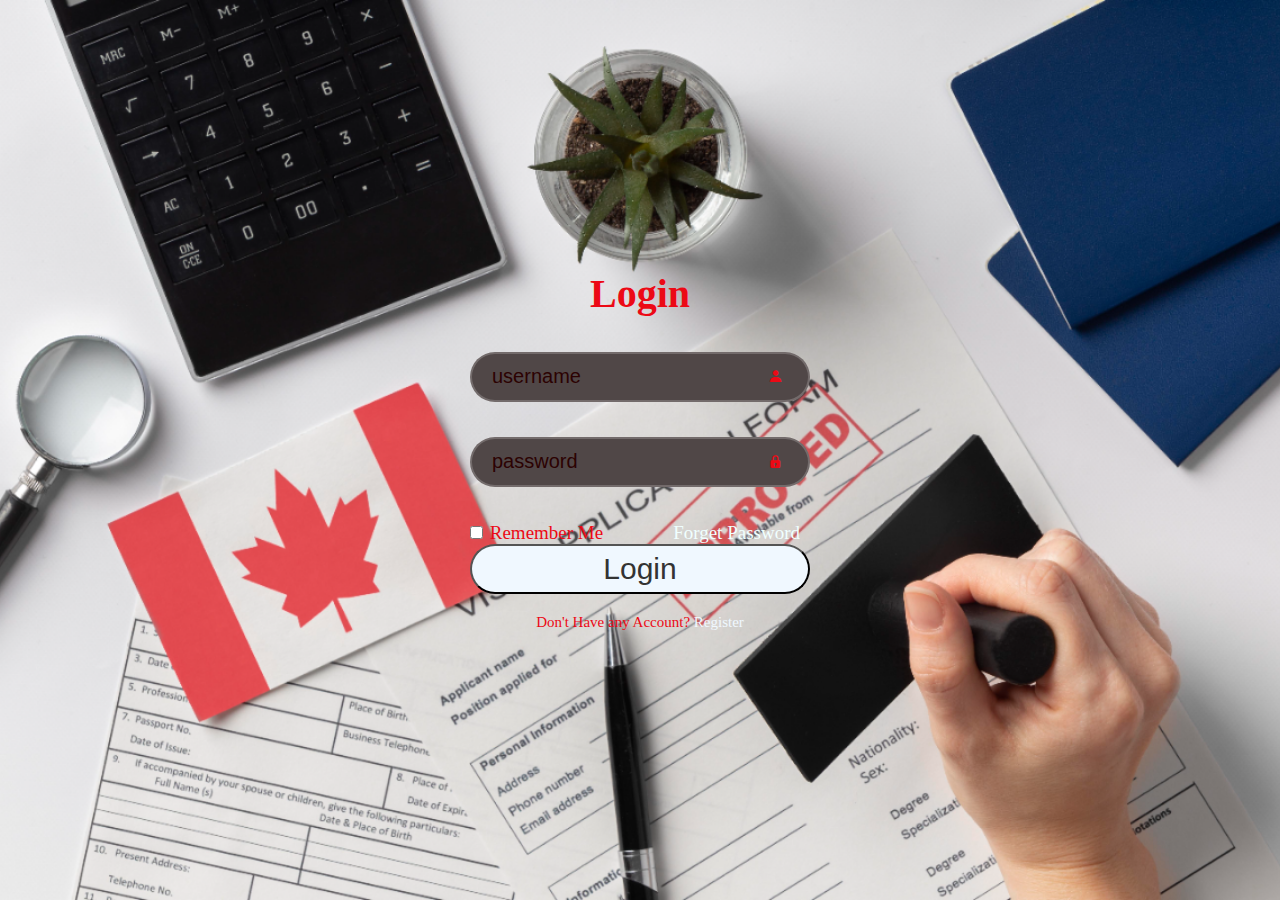
<file: index.html>
<!DOCTYPE html>
<html lang="en">
<head>
    <meta charset="UTF-8">
    <meta name="viewport" content="width=device-width, initial-scale=1.0">
    <title>Canada Form</title>
    <link rel="stylesheet" href="formstyle.css">
    <link href='https://unpkg.com/boxicons@2.1.4/css/boxicons.min.css' rel='stylesheet'>

</head>
<body class="body">   
        
     <div class="loggin"> 
            <h1>Login</h1>
            <div class="input-box">
                <input type="text" id="user-email" placeholder="username" required>
                <i class='bx bxs-user'></i>
            </div>
            <div class="input-box">
                <input type="password" id="user-password" placeholder="password" required>
                <i class='bx bxs-lock'></i>
            </div>
            <div class="remember-forget">
                <label> <input type="checkbox" name="" id=""> Remember Me</label>
                <a href="#"> Forget Password</a>
            </div>
            <button  id="login-submit"  class="btn">Login</button>
            <div class="registration-link">
                 <p>Don't Have any Account? <a href="#"> Register</a>
                </p>
            </div>
        
        </div>
    
    <script src="login.js"> </script>
   
</body>
</html>
</file>
<file: formstyle.css>
*
{
    margin: 0;
    padding: 0;
    box-sizing: border-box;
    
}
body
{
    position: relative;
    display: flex;
    justify-content: center;
    align-items: center;
    min-height: 100vh;
    background: url(img/image-1200x800.jpg);
    background-repeat: no-repeat;
    background-size: cover;
    background-position: center;
    
}
.body-1
{
    position: absolute;
}
.loggin
{
    width: 420px;
   
    color: rgb(236, 9, 21);
    padding: 30px 40px;
    border-radius: 10px;
}
.loggin h1
{
    font-size: 40px;
    text-align: center;
}
.loggin .input-box
{   position: relative;
    width: 100%;
    height: 50px;
    
    margin: 35px 0;
    transition:  bottom 0.3s;
}
.input-box input
{
    
    width: 100%;
    height: 100%;
    background-color: rgb(80, 71, 71);
    border: none;
    outline: none;
    border: 2px solid rgb(255,255,255, .2);
    border-radius: 45px ;
    font-size: 20px;
    color: azure;
    padding: 20px ;
}
.input-box input::placeholder
{
    color: rgb(44, 2, 2);

}
.input-box i
{
    position: absolute;
    right: 20px;
    top: 35%;
    transform: translate(-50%);
    font-size: 15px;
}

.loggin .remember-forget
{
    display: flex;
    justify-content: space-between;
    font-size: 19px;
    align-items: center;
    gap: 10px;
}
.remember-forget label input

{
    accent-color: rgb(211, 8, 8);
    margin-right: 2px;
}
.remember-forget a
{
    color: azure;
    text-decoration: none;
    margin-right: 10px;
}
.remember-forget a:hover
{
    text-decoration: underline;
}
.loggin .btn
{
    width: 100%;
    height: 50px;
    background-color: aliceblue;
    border-radius: 40px;
    outline: none;
    font-size: 30px;
    padding: 0px;
    color: #333 ; 
  
}
.loggin .registration-link
{
    font-size: 15px;
    text-align: center;
    margin-top: 20px;
}
.registration-link p a{
    text-decoration: none;
    color: aliceblue;
    font-weight:  600px;
}   
.registration-link p a:hover
{
    text-decoration: underline;
}

@media only screen and (max-width: 400px) {
    .loggin .remember-forget
    {
        flex-direction: column;
        align-items: start;
        margin-bottom: 20px;
    }
}
</file>
